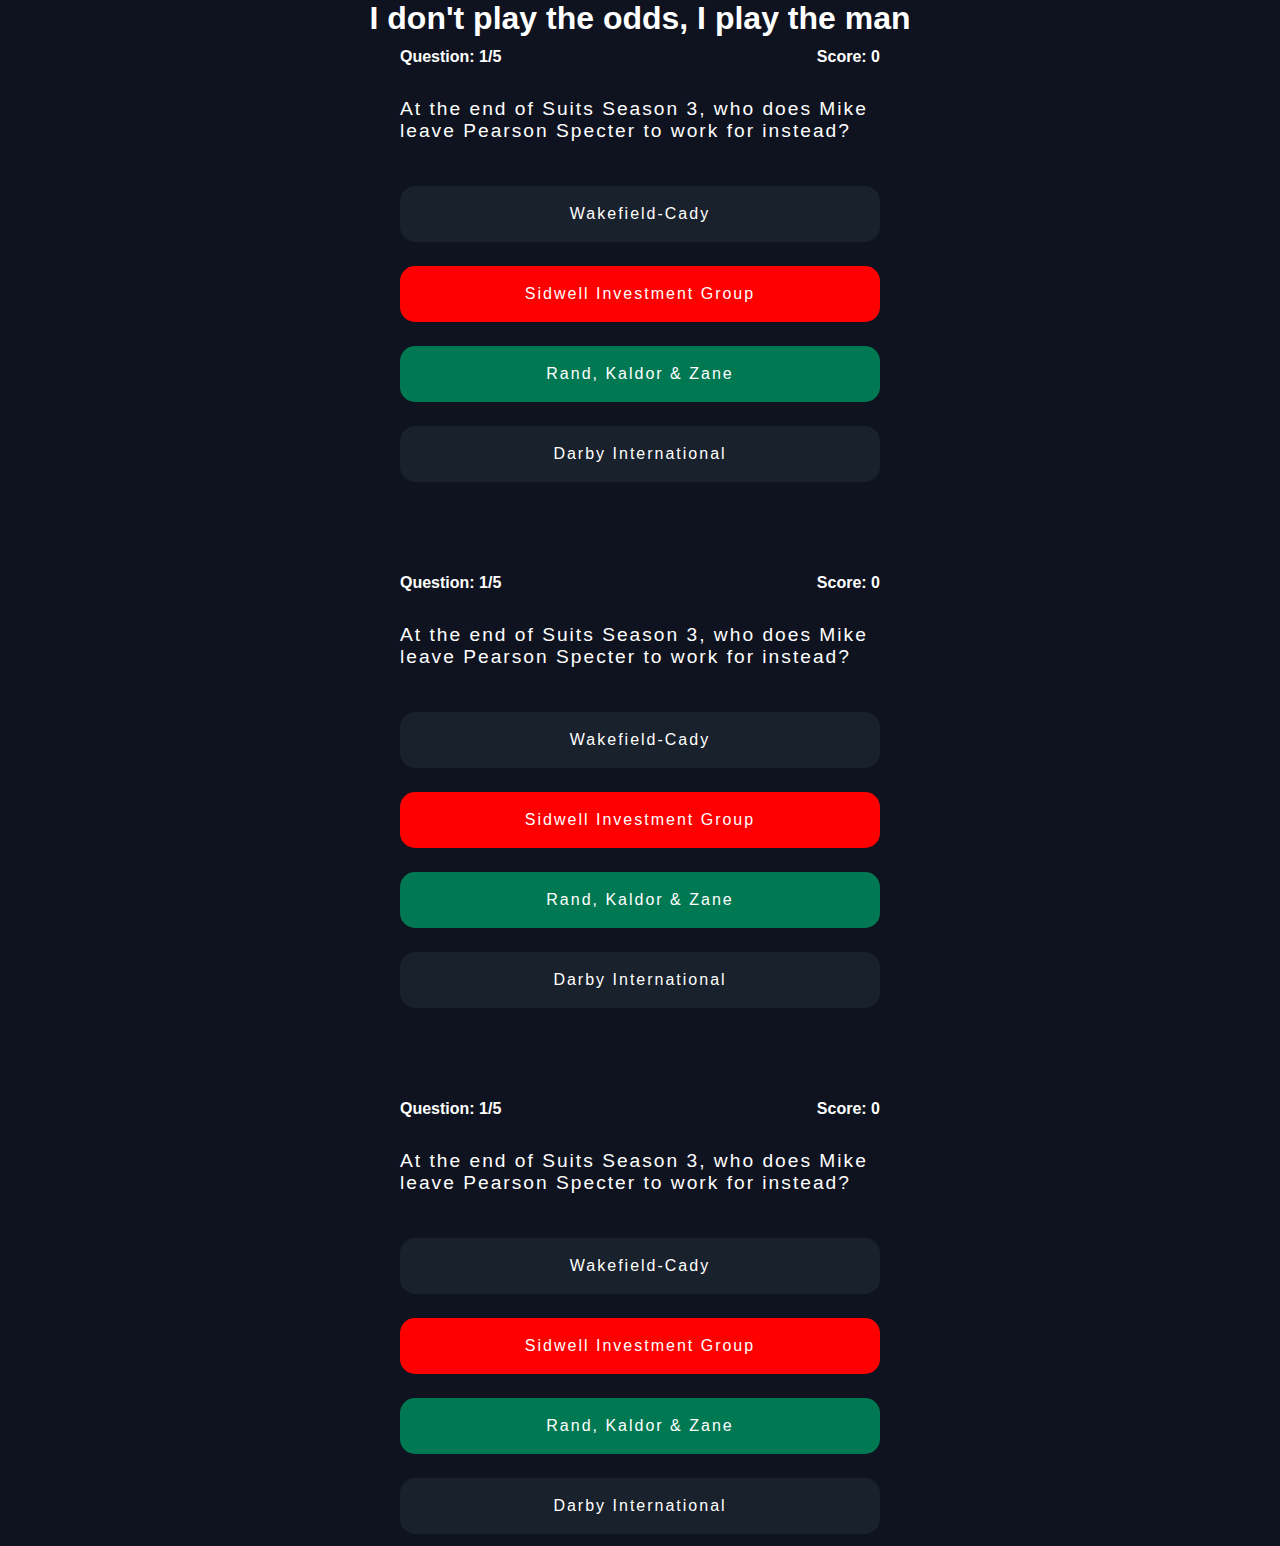
<file: html/listQuiz.html>
<!DOCTYPE html>
<html lang="en">
<head>
    <meta charset="UTF-8">
    <meta http-equiv="X-UA-Compatible" content="IE=edge">
    <meta name="viewport" content="width=device-width, initial-scale=1.0">
    <link rel="stylesheet" href="../css/style.css">
    <link rel="stylesheet" href="../css/quiz.css">
    <link rel="stylesheet" href="../css/crtQuiz.css">
    <link rel="stylesheet" href="../css/listquiz.css">
    <title>Home</title>
</head>
<body>
    <h1>I don't play the odds, I play the man</h1>
    <section class="quiz-card-section">
        <div class="quiz-card-cont">
            <div class="quiz-no">
                <span>Question: 1/5</span>
                <span>Score: 0</span>
            </div>
            <div class="quiz-question">
                At the end of Suits Season 3, who does Mike leave Pearson Specter to work for instead?
            </div>
            <div class="quiz-options">
                <span>Wakefield-Cady</span>
                <span>Sidwell Investment Group</span>
                <span>Rand, Kaldor & Zane</span>
                <span>Darby International</span>
            </div>
        </div>
        <div class="quiz-card-cont">
            <div class="quiz-no">
                <span>Question: 1/5</span>
                <span>Score: 0</span>
            </div>
            <div class="quiz-question">
                At the end of Suits Season 3, who does Mike leave Pearson Specter to work for instead?
            </div>
            <div class="quiz-options">
                <span>Wakefield-Cady</span>
                <span>Sidwell Investment Group</span>
                <span>Rand, Kaldor & Zane</span>
                <span>Darby International</span>
            </div>
        </div>
        <div class="quiz-card-cont">
            <div class="quiz-no">
                <span>Question: 1/5</span>
                <span>Score: 0</span>
            </div>
            <div class="quiz-question">
                At the end of Suits Season 3, who does Mike leave Pearson Specter to work for instead?
            </div>
            <div class="quiz-options">
                <span>Wakefield-Cady</span>
                <span>Sidwell Investment Group</span>
                <span>Rand, Kaldor & Zane</span>
                <span>Darby International</span>
            </div>
        </div>
    </section>
</body>
</html>
</file>
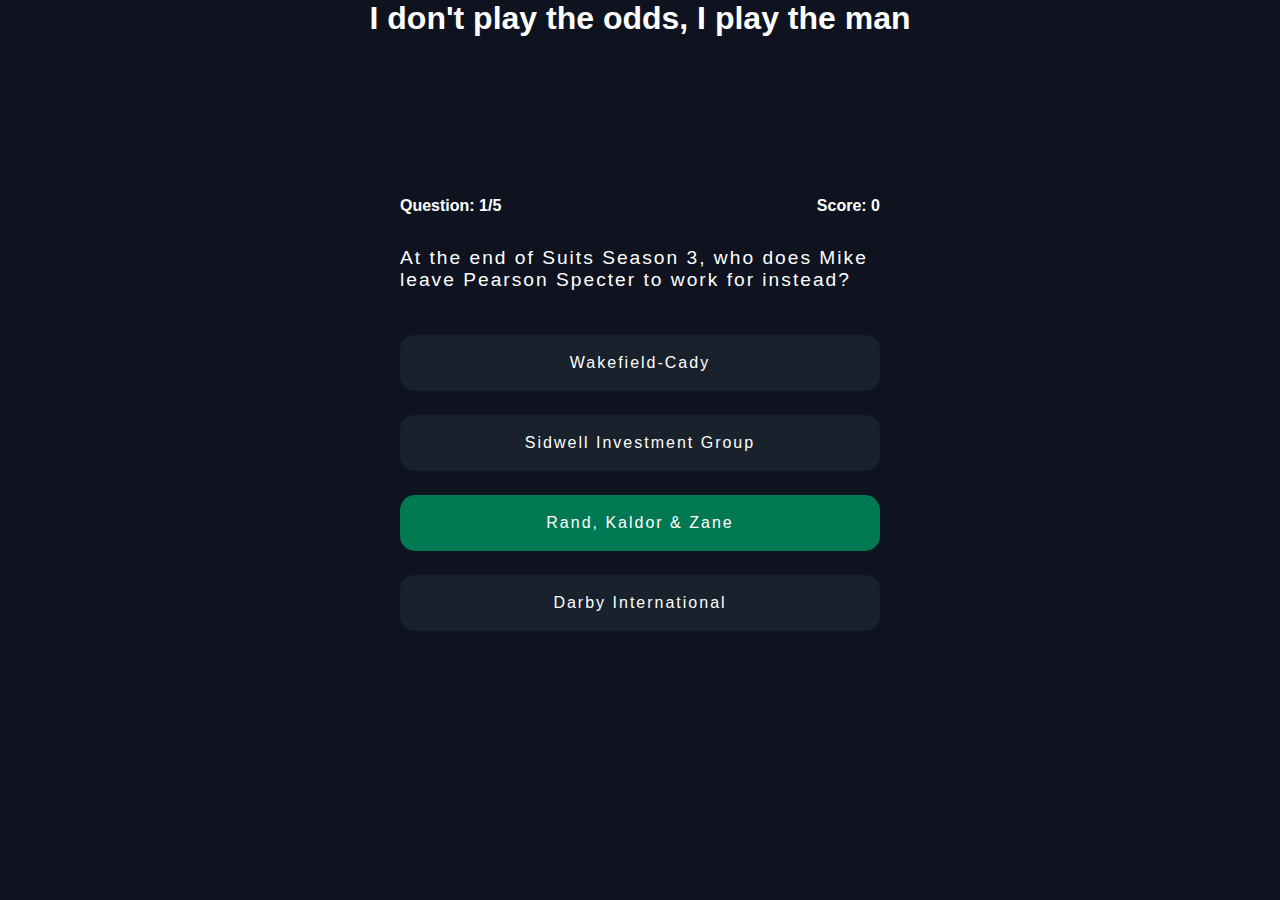
<file: html/mcq.html>
<!DOCTYPE html>
<html lang="en">
<head>
    <meta charset="UTF-8">
    <meta http-equiv="X-UA-Compatible" content="IE=edge">
    <meta name="viewport" content="width=device-width, initial-scale=1.0">
    <link rel="stylesheet" href="../css/style.css">
    <link rel="stylesheet" href="../css/quiz.css">
    <link rel="stylesheet" href="../css/mcq.css">
    <title>Home</title>
</head>
<body>
    <h1>I don't play the odds, I play the man</h1>
    <section class="quiz-card-section">
        <div class="quiz-card-cont">
            <div class="quiz-no">
                <span>Question: 1/5</span>
                <span>Score: 0</span>
            </div>
            <div class="quiz-question">
                At the end of Suits Season 3, who does Mike leave Pearson Specter to work for instead?
            </div>
            <div class="quiz-options">
                <span>Wakefield-Cady</span>
                <span>Sidwell Investment Group</span>
                <span>Rand, Kaldor & Zane</span>
                <span>Darby International</span>
            </div>
        </div>
    </section>
</body>
</html>
</file>
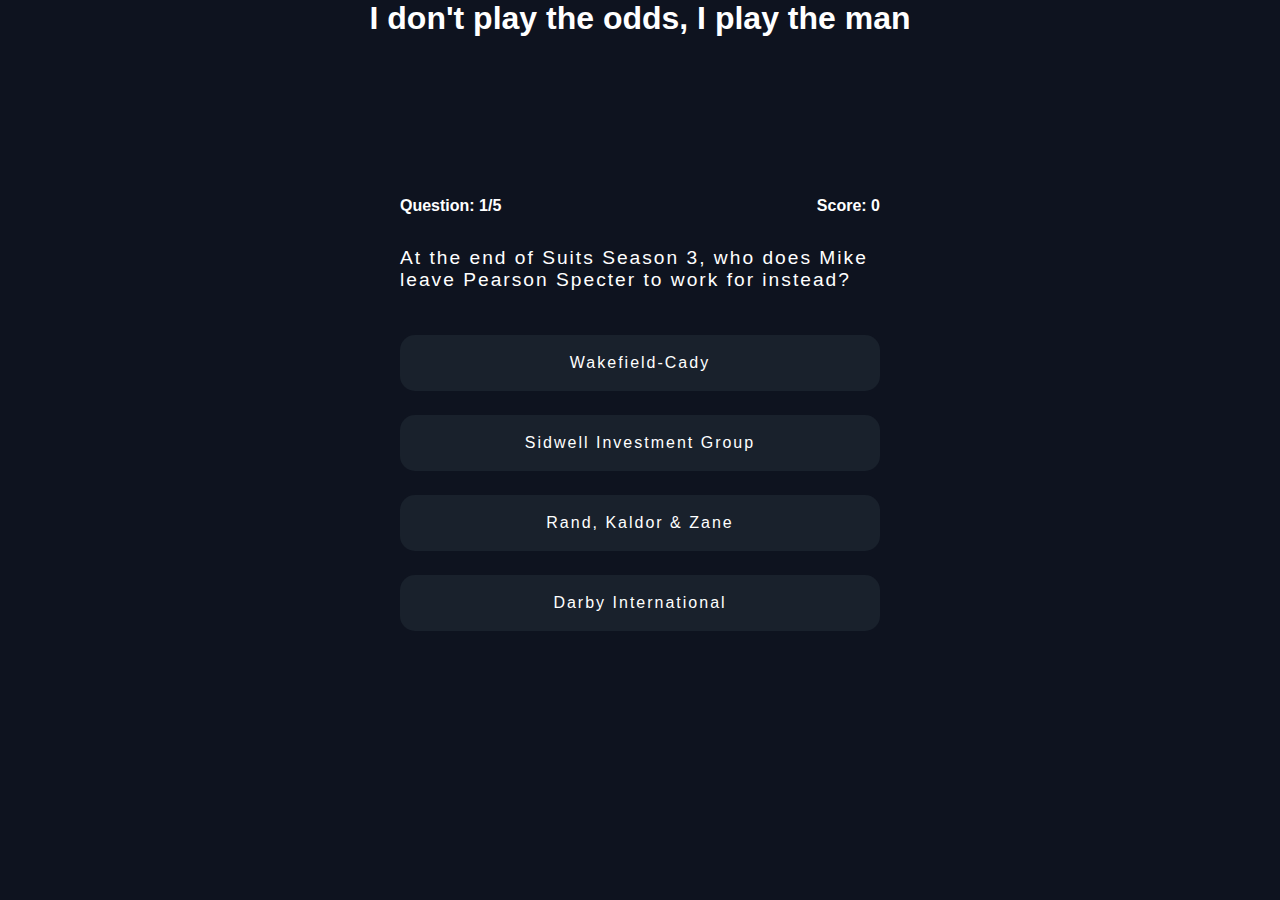
<file: html/quiz.html>
<!DOCTYPE html>
<html lang="en">
<head>
    <meta charset="UTF-8">
    <meta http-equiv="X-UA-Compatible" content="IE=edge">
    <meta name="viewport" content="width=device-width, initial-scale=1.0">
    <link rel="stylesheet" href="../css/style.css">
    <link rel="stylesheet" href="../css/quiz.css">
    <title>Home</title>
</head>
<body>
    <h1>I don't play the odds, I play the man</h1>
    <section class="quiz-card-section">
        <div class="quiz-card-cont">
            <div class="quiz-no">
                <span>Question: 1/5</span>
                <span>Score: 0</span>
            </div>
            <div class="quiz-question">
                At the end of Suits Season 3, who does Mike leave Pearson Specter to work for instead?
            </div>
            <div class="quiz-options">
                <span>Wakefield-Cady</span>
                <span>Sidwell Investment Group</span>
                <span>Rand, Kaldor & Zane</span>
                <span>Darby International</span>
            </div>
        </div>
    </section>
</body>
</html>
</file>
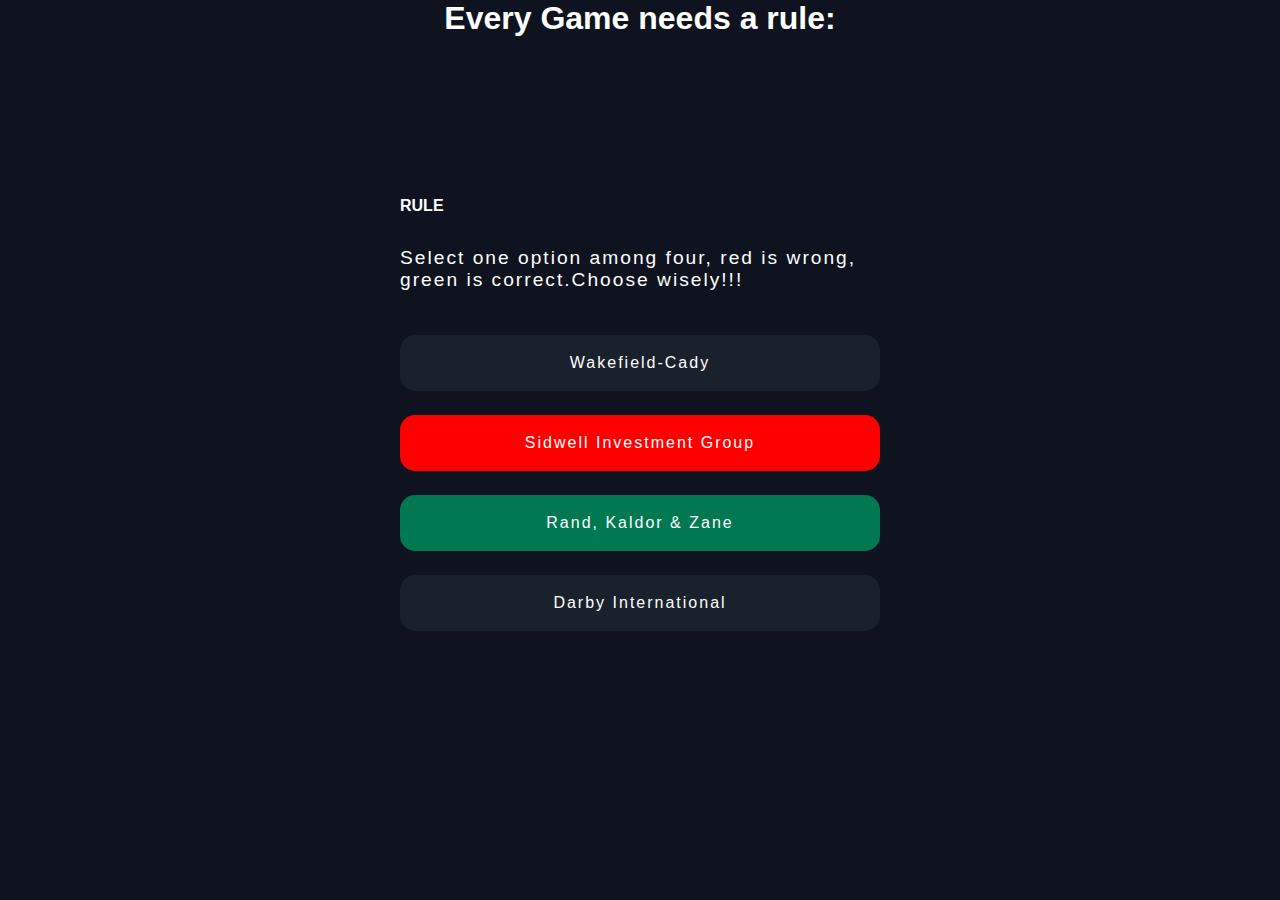
<file: html/quizCorrect.html>
<!DOCTYPE html>
<html lang="en">
<head>
    <meta charset="UTF-8">
    <meta http-equiv="X-UA-Compatible" content="IE=edge">
    <meta name="viewport" content="width=device-width, initial-scale=1.0">
    <link rel="stylesheet" href="../css/style.css">
    <link rel="stylesheet" href="../css/quiz.css">
    <link rel="stylesheet" href="../css/crtQuiz.css">
    <title>Home</title>
</head>
<body>
    <h1>Every Game needs a rule:</h1>
    <section class="quiz-card-section">
        <div class="quiz-card-cont">
            <div class="quiz-no">
                <span>RULE</span>
            </div>
            <div class="quiz-question">
                Select one option among four, red is wrong, green is correct.Choose wisely!!!
            </div>
            <div class="quiz-options">
                <span>Wakefield-Cady</span>
                <span>Sidwell Investment Group</span>
                <span>Rand, Kaldor & Zane</span>
                <span>Darby International</span>
            </div>
        </div>
    </section>
</body>
</html>
</file>
<file: css/style.css>
*{margin: 0;}
.index-cont{
    height: 100vh;
    width: 100vw;
    display: flex;
    align-items: center;
    color: #fff;
    font: 1.5em sans-serif;
    flex-direction: column;
    justify-content: center;
    background: rgb(233, 233, 233) url(https://wallpaperaccess.com/full/1177739.jpg) no-repeat center center/cover;
}

.links-cont{
    margin-top: 2rem;
    border-radius: 10px;
    height: 30rem;
    color: #fff;
    width: 27rem;
    box-shadow: 10px 10px 21px -5px rgba(59, 59, 59, 0.979);
    background: rgb(233, 233, 233) url(https://encrypted-tbn0.gstatic.com/images?q=tbn:ANd9GcTOmyQWfHPGF1fW0gEWIM92FskCgmqE5e0Dwg&usqp=CAU) no-repeat center center/cover;
}
.links-cont a{
    text-decoration: none;
    color: #fff;
    font: 1em sans-serif;
    display: flex;
    flex-direction: column;
    align-items: center;
    margin: 2rem 0;
}
body{
    height: 100vh;
    width: 100vw;
    background-color: #0E131F;
    font-family: 'Gill Sans', 'Gill Sans MT', Calibri, 'Trebuchet MS', sans-serif;
    display: flex;
    flex-direction: column;
    align-items: center;
}
h1{
    color: #fff;
    
}
.quiz-card-section{
    height: 50rem;
    width: 100%;
    display: flex;
    align-items: center;
    justify-content: center;
}
.card-cont{
    height: 30rem;
    width: 25rem;
    margin-right: 4rem;
    background-color: #19212C;
    border-radius: 40px;
}
.card-img{
    height: 60%;
    width: 100%;
}
.card-img img{
    height: 100%;
    width: 100%;
    border-radius: 40px;
}
.card-data{
    height: 40%;
    padding: 1.5rem;
}
.quiz-heading{
    font-size: 1.5rem;
    letter-spacing: 2px;
    font-family: sans-serif;
    line-height: 30px;
    color: #fff;
}
.quiz-details{
    font-size: 1.2rem;
    font-family: sans-serif;
    margin-top: 1rem;
    color: rgb(95, 93, 93);
}







@media (max-width: 480px)  {
    .quiz-card-section{
        flex-direction: column;
    }
    .card-cont{
        width: 20rem;
        height: 22rem;
        margin: 2rem 0;
    }
    .quiz-heading{
        font-size: 1.2rem;
        margin-top: 0;
        
    }
    .quiz-details{
        font-size: .8rem;
        margin-top: .5rem;
    }
    
}




@media (min-width: 481px) and (max-width: 810px){
    .quiz-card-section{
        flex-direction: column;
    }
    .card-cont{
        width: 20rem;
        height: 22rem;
        margin: 2rem 0;
    }
    .quiz-heading{
        font-size: 1.2rem;
        margin-top: 0;
        
    }
    .quiz-details{
        font-size: .8rem;
        margin-top: .5rem;
    }
}
</file>
<file: css/quiz.css>
.quiz-card-cont{
    height: 30rem;
    width: 30rem;
    
}
.quiz-no{
    font: 1em sans-serif;
    color: #fff;
    display: flex;
    align-items: center;
    font-weight: bold;
    justify-content: space-between;
}

.quiz-question{
    margin-top: 2rem;
    color: #fff;
    letter-spacing: 2px;
    font: 1.2em sans-serif;
}

.quiz-options{
    height: 20rem;
    margin-top: 2rem;
    width: 100%;
    align-items: center;
    justify-content: space-around;
    display: flex;
    flex-direction: column;
}

.quiz-options span{
    width: 100%;
    height: 3.5rem;
    display: flex;
    font: 1em sans-serif;
    letter-spacing: 2px;
    border-radius: 15px;
    align-items: center;
    justify-content: center;
    background-color: #19212C;
    color: #fff;
}




@media (max-width: 480px)  {
    h1{
        font-size: 1.2rem;
        margin-top: 1rem;
    }
    .quiz-no{
        width: 70%;
        margin-left: 4rem;
    }
    .quiz-question{
        font-size: 1.2rem;
        width: 70%;
        margin-left: 5rem;
    }
    .quiz-options{
        width: 70%;
        margin-left: 4.2rem
    }
}
</file>
<file: css/crtQuiz.css>
.quiz-options span:nth-child(2){
    background-color: red ;
}
.quiz-options span:nth-child(3){
    background-color: #007953;
}
</file>
<file: css/listquiz.css>
.quiz-card-section{
    height: 50rem;
    margin-top: 25%;
    display: flex;
    flex-direction: column;
}
.quiz-card-cont{
    margin-top: 5rem;
}


@media (max-width: 480px)  {
    .quiz-card-section{
        height: 90rem;
    }
}
</file>
<file: css/mcq.css>
.quiz-options span:nth-child(3){
    background-color: #007953;
}
</file>
